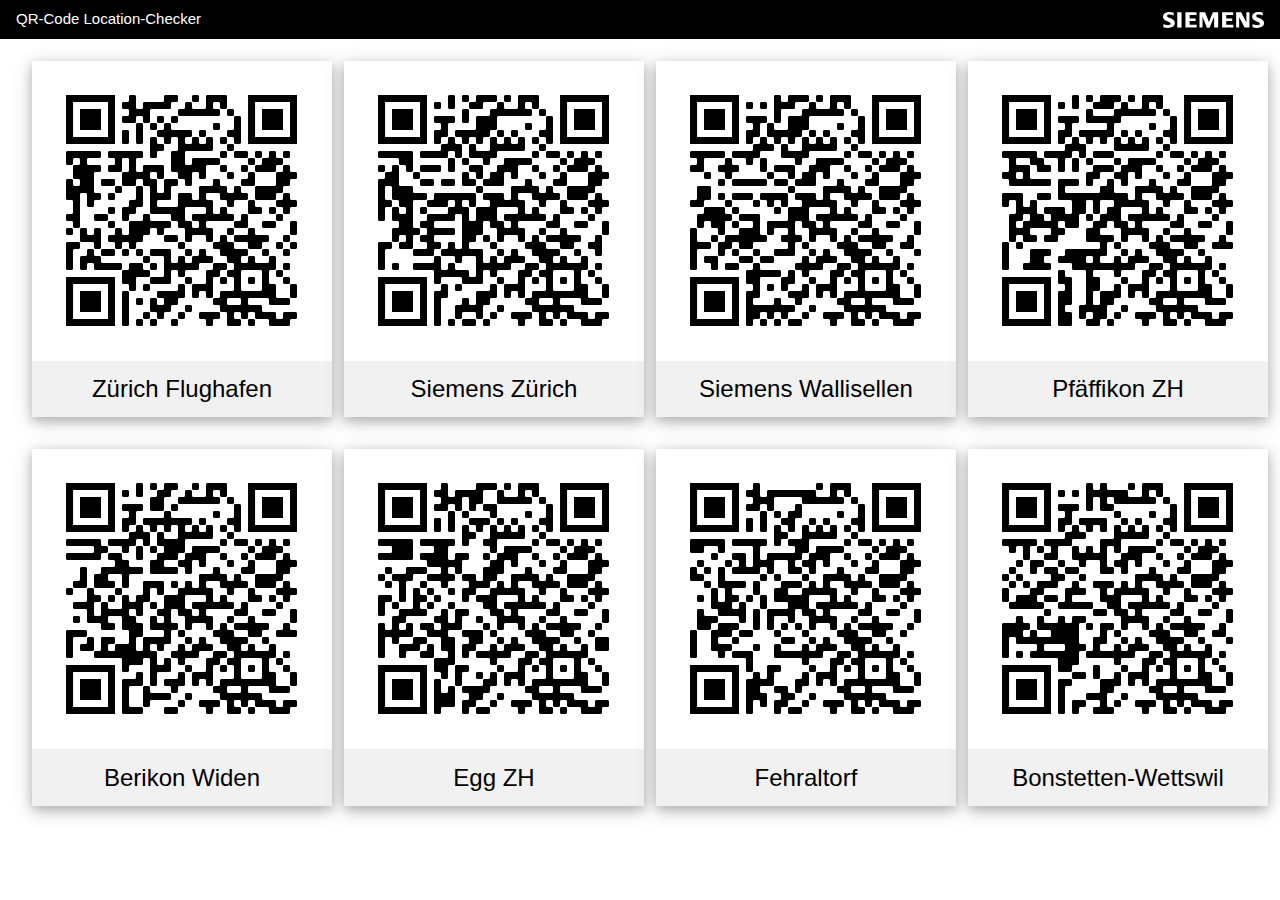
<file: index.html>
<!DOCTYPE html>
<html lang="en">

<head>
    <meta charset="UTF-8">
    <meta name="viewport" content="width=device-width, initial-scale=1.0">
    <title>QR-Location</title>
    <link type="text/css" rel="stylesheet" href="/css/w3.css" media="screen,projection" />
    <link type="text/css" rel="stylesheet" href="/css/style.css" media="screen,projection" />

</head>

<body>

    <div class="w3-top">

        <div class="w3-bar w3-black">
            <span class="w3-bar-item">QR-Code Location-Checker</span>
            <a class="w3-bar-item w3-right"></span><img class="logo" alt="self-Logo"
                    src="assets/sie-logo-white-rgb.svg"></a>
        </div>
    </div>

    <br><br>

    <div class="w3-container">
        <div class="w3-row">

            <div class="w3-col s12 m6 l3">
                <div class="w3-card-4 w3-center w3-margin">
                    <img src="zuerich-flughafen.png" alt="Zürich Flughafen">
                    <div class="w3-container w3-light-gray">
                        <h3>Zürich Flughafen</h3>
                    </div>
                </div>
            </div>

            <div class="w3-col s12 m6 l3">
                <div class="w3-card-4 w3-center w3-margin">
                    <img src="siemens-zuerich.png" alt="Siemens Zürich">
                    <div class="w3-container w3-light-gray">
                        <h3>Siemens Zürich</h3>
                    </div>
                </div>
            </div>

            <div class="w3-col s12 m6 l3">
                <div class="w3-card-4 w3-center w3-margin">
                    <img src="siemens-wallisellen.png" alt="Siemens Wallisellen">
                    <div class="w3-container w3-light-gray">
                        <h3>Siemens Wallisellen</h3>
                    </div>
                </div>
            </div>
            
            <div class="w3-col s12 m6 l3">
                <div class="w3-card-4 w3-center w3-margin">
                    <img src="pfaeffikon-zh.png" alt="Pfäffikon ZH">
                    <div class="w3-container w3-light-gray">
                        <h3>Pfäffikon ZH</h3>
                    </div>
                </div>
            </div>
            
            <div class="w3-col s12 m6 l3">
                <div class="w3-card-4 w3-center w3-margin">
                    <img src="berikon-widen.png" alt="Berikon Widen">
                    <div class="w3-container w3-light-gray">
                        <h3>Berikon Widen</h3>
                    </div>
                </div>
            </div>
            
            <div class="w3-col s12 m6 l3">
                <div class="w3-card-4 w3-center w3-margin">
                    <img src="egg-zh.png" alt="Egg ZH">
                    <div class="w3-container w3-light-gray">
                        <h3>Egg ZH</h3>
                    </div>
                </div>
            </div>
            
            <div class="w3-col s12 m6 l3">
                <div class="w3-card-4 w3-center w3-margin">
                    <img src="fehraltorf.png" alt="Fehraltorf">
                    <div class="w3-container w3-light-gray">
                        <h3>Fehraltorf</h3>
                    </div>
                </div>
            </div>
            
            <div class="w3-col s12 m6 l3">
                <div class="w3-card-4 w3-center w3-margin">
                    <img src="bonstetten-wettswil.png" alt="Bonstetten-Wettswil">
                    <div class="w3-container w3-light-gray">
                        <h3>Bonstetten-Wettswil</h3>
                    </div>
                </div>
            </div>
            
        </div>
    </div>

    <div>
</body>

</html>
</file>
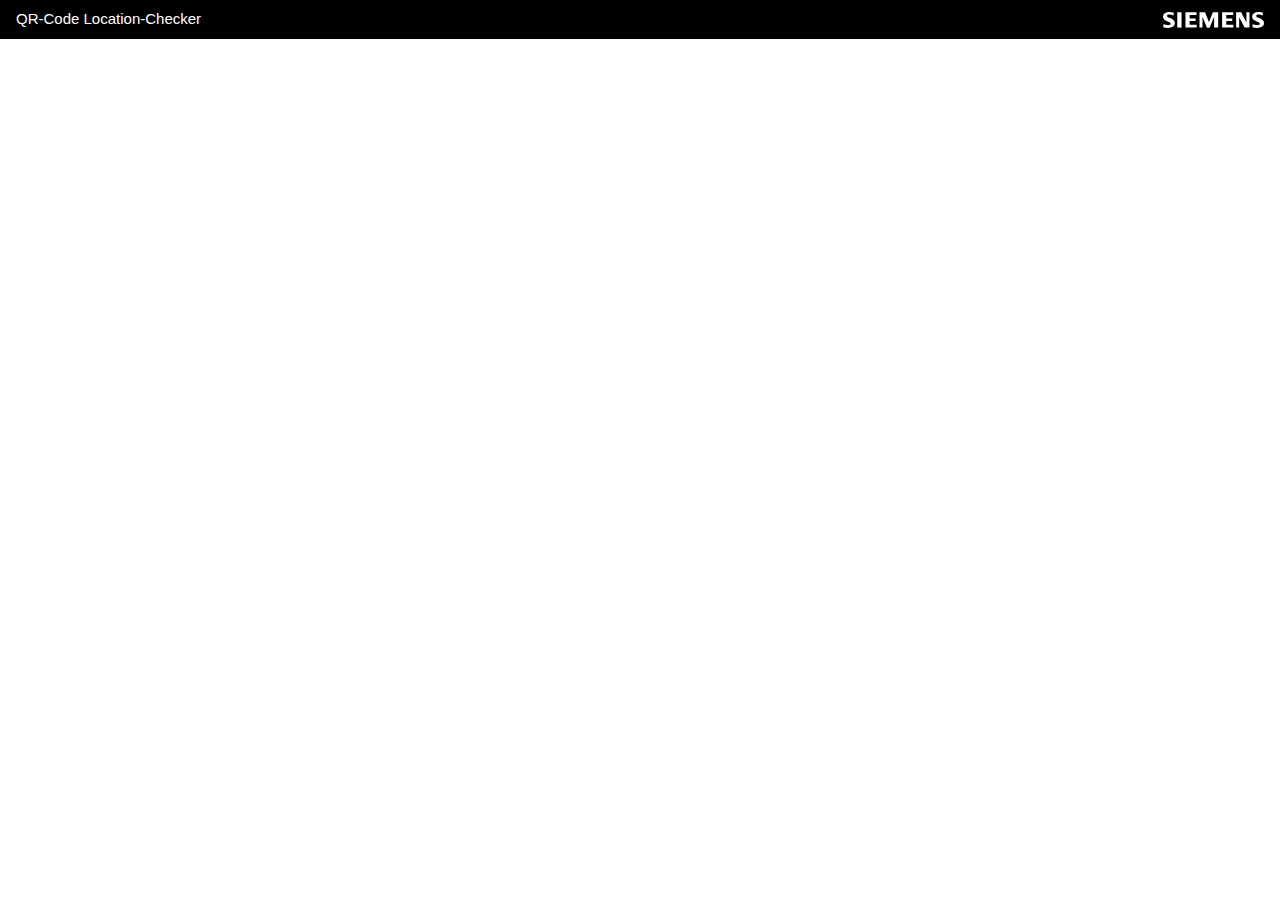
<file: location.html>
<!DOCTYPE html>
<html lang="en">

<head>
    <meta charset="UTF-8">
    <meta name="viewport" content="width=device-width, initial-scale=1.0">
    <title>QR-Location</title>
    <link type="text/css" rel="stylesheet" href="/css/w3.css" media="screen,projection" />
    <link type="text/css" rel="stylesheet" href="/css/style.css" media="screen,projection" />
</head>

<body>

    <div class="w3-top">

        <div class="w3-bar w3-black">
            <span class="w3-bar-item">QR-Code Location-Checker</span>
            <a class="w3-bar-item w3-right"></span><img class="logo" alt="self-Logo"
                    src="assets/sie-logo-white-rgb.svg"></a>
        </div>
    </div>

    <br><br>

    <div class="w3-container">
        <p id="demo"></p>
    </div>

    <script>
        var x = document.getElementById("demo");

        var locations = {
            'fehraltorf': {latitude: 47.38534, longitude: 8.75018, station: "Fehraltorf"},
            'egg-zh': {latitude: 47.30155, longitude: 8.68956, station: "Egg ZH"},
            'pfaeffikon-zh': {latitude: 47.36716, longitude: 8.78490, station: "Pfäffikon ZH"},
            'berikon-widen': {latitude: 47.36218, longitude: 8.36655, station: "Berikon-Widen"},
            'bonstetten-wettswil': {latitude: 47.32606, longitude:  8.46809, station: "Bonstetten-Wettswil"},
            'zurich-flughafen': {latitude: 47.45020, longitude: 8.56392, station: "Zürich Flughafen"},
            'siemens-zuerich': {latitude: 47.37953, longitude: 8.49134, station: "Siemens Zürich"},
            'siemens-wallisellen': {latitude: 47.41244, longitude: 8.58933, station: "Siemens Wallisellen"},
        }

        function getLocation() {
            if (navigator.geolocation) {
                navigator.geolocation.getCurrentPosition(checkPosition);
            } else {
                x.innerHTML = "Geolocation is not supported by this browser.";
            }
        }

        function checkPosition(position) {
            var url = new URL(window.location.href);
            var locationId = url.searchParams.get("location");
            if (locationId) {
                var loc = locations[locationId];
                var dy = 111300 * (loc.latitude - position.coords.latitude);
                var dx = 71500 * (loc.longitude - position.coords.longitude);
                var d = Math.sqrt(dx * dx + dy * dy);
                if (d <= 2000) {
                    x.innerHTML = 
                        "Du bist in " + loc.station + " (Umkreis 2km)"
                        "<br>Latitude: " + position.coords.latitude +
                        "<br>Longitude: " + position.coords.longitude;
                } else {
                    x.innerHTML = 
                        "Du bist NICHT in " + loc.station + " (Umkreis 2km)"
                        "<br>Latitude: " + position.coords.latitude +
                        "<br>Longitude: " + position.coords.longitude;
                }
            } else {
                x.innerHTML = "No Location provided";
            }

        } 
        window.onload = getLocation;
    </script>
</body>

</html>
</file>
<file: css/style.css>
.logo {
  height: 16px;
  width: auto;
}

.alert-indicator {
    height: 16px;
    width: 16px;
    border: solid 1px;
    display: inline-block;
  }

.prio-1 {
    background-color: #FF0000;
}

.prio-2 {
    background-color: #FF7F00;
}

.prio-3 {
    background-color: #FFFF00;
}

.prio-4 {
    background-color: #BEFF00;
}

.prio-5 {
    background-color: #00ff00;
}

.w3-card-4 {
    min-width: 300px;
}
</file>
